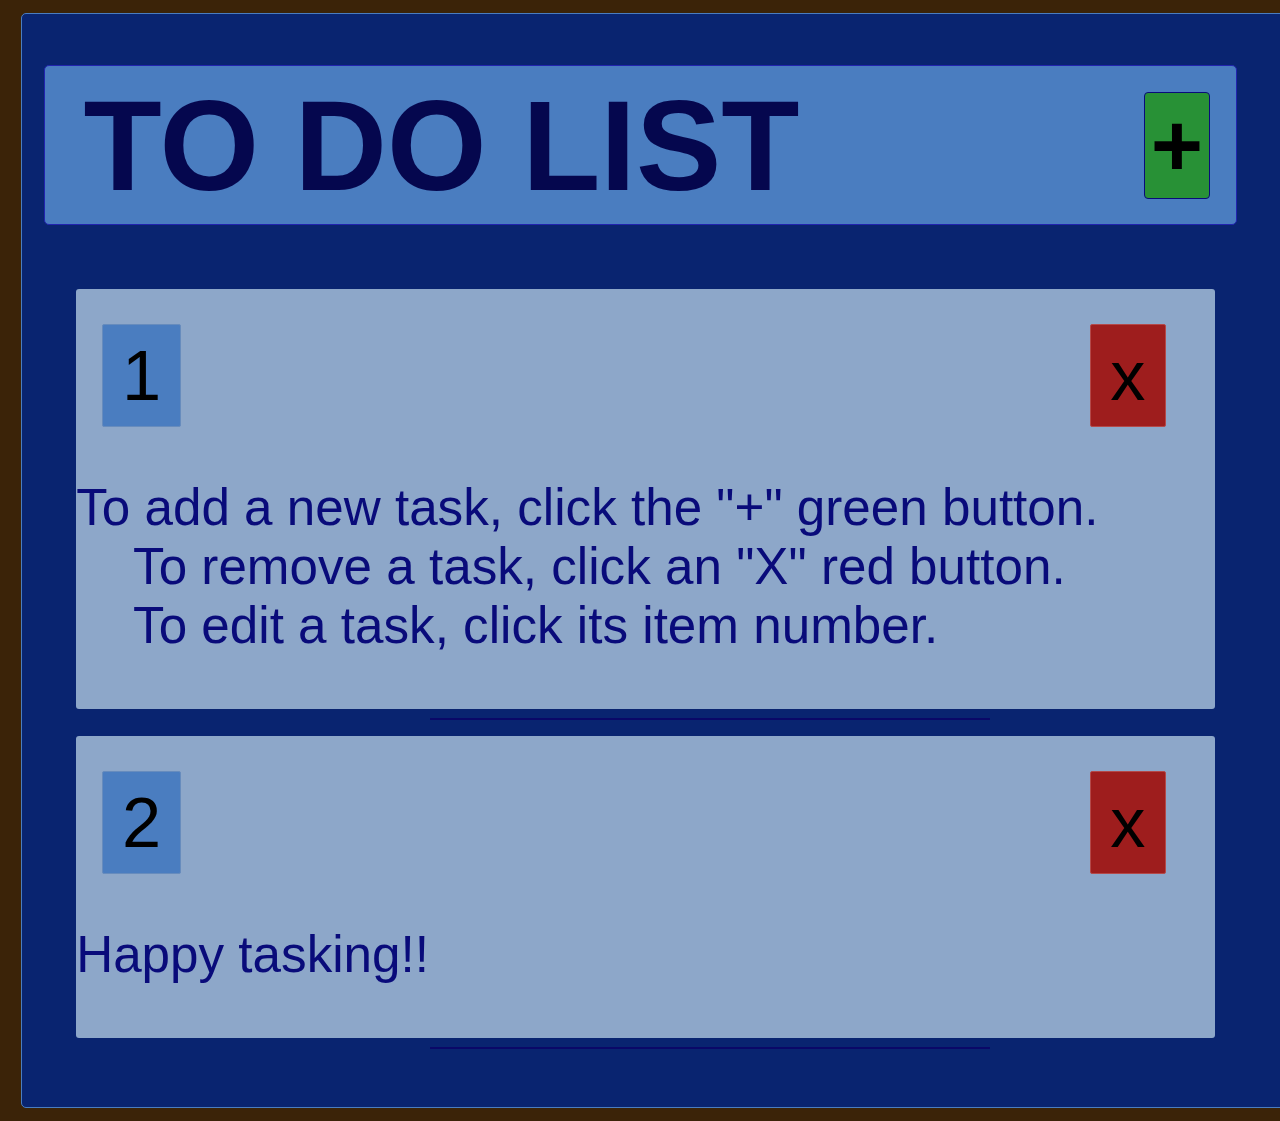
<file: index.html>
<!DOCTYPE html>
<html lang="en">
  <head>
    <meta charset="UTF-8" />
    <meta name="viewport" content="width=device-width, initial-scale=1.0" />

    <link rel="stylesheet" href="toDoList.css" />
    <title>toDoList</title>
  </head>
  <body>
    <div id="main-wrapper">
      <div id="heather">
        <span>to do list</span>
        <button id="addItem">+</button>
      </div>
      <ul></ul>
    </div>
    <script src="toDoList.js"></script>
  </body>
</html>
</file>
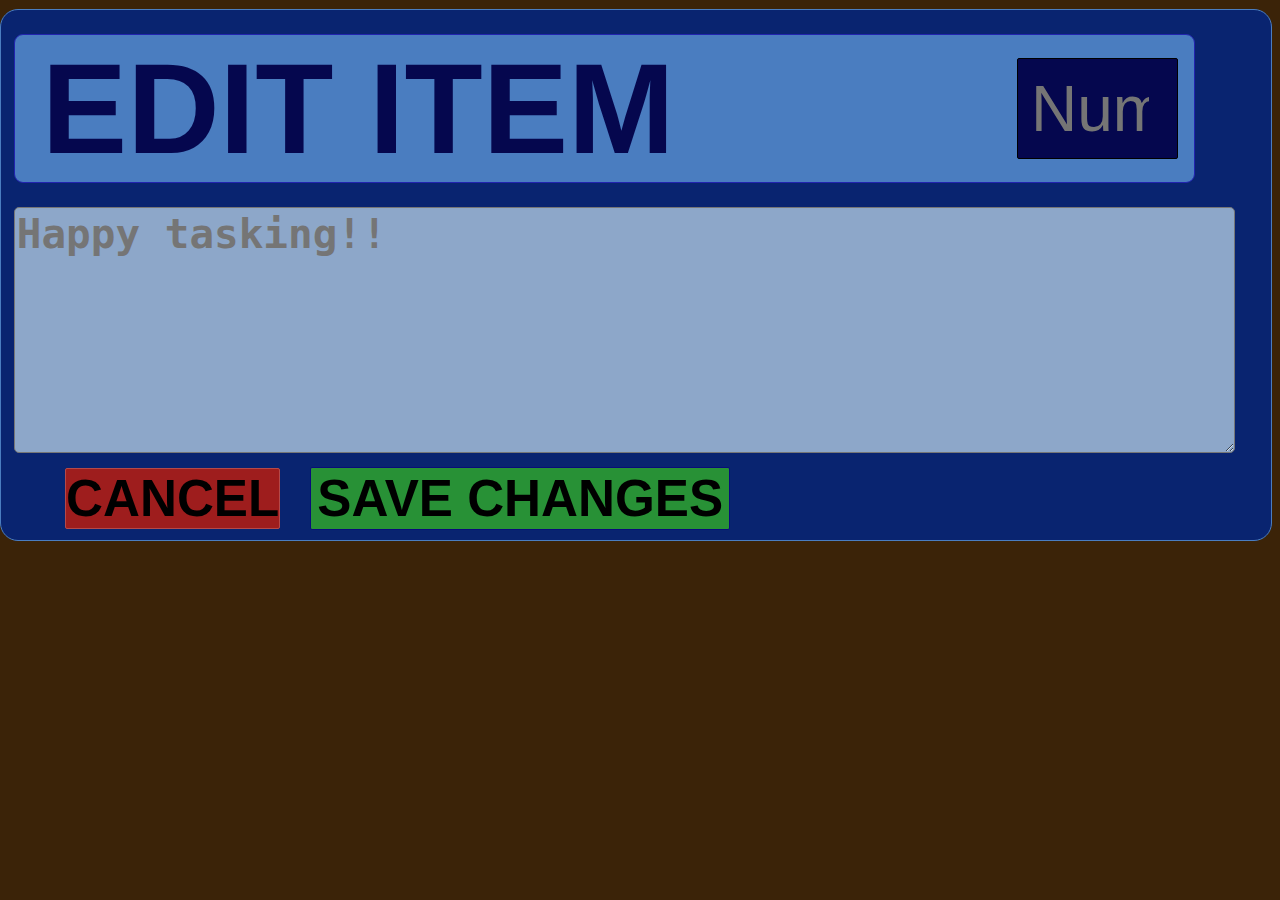
<file: editForm.html>
<!DOCTYPE html>
<html lang="en">
  <head>
    <meta charset="UTF-8" />
    <meta name="viewport" content="width=device-width, initial-scale=1.0" />
    <link rel="stylesheet" href="editForm.css" />
    <title>Form to Edit Item</title>
  </head>
  <body>
    <div id="main-wrapper">
      <div id="heather">
        <span id="tittle">Edit Item</span>
        <input
          type="number"
          name="num"
          id="nowEditing"
          placeholder="Num."
          value="3"
          min="1"
          max="999"
          step="1"
        />
      </div>
      <textarea
        class="items-list"
        name="editArea"
        cols="48"
        rows="5"
        placeholder="Happy tasking!!"
      >
I am the original text encoded inside the HTML document.
      </textarea>
      <a id="cancel" href="index.html">CANCEL</a>
      <button id="save">
        SAVE CHANGES
      </button>
    </div>
    <script src="editForm.js"></script>
  </body>
</html>
</file>
<file: toDoList.css>
html {
  font-family: Arial, sans-serif;
}
body {
  margin-top: 1vw;
  width: 100%;
  height: auto;
  background-color: #3b2308;
}
#main-wrapper {
  display: block;
  border: 1px solid #4a7dc0;
  border-radius: 5px;
  background-color: #092470;

  width: 100%;
  height: auto;

  margin: 1vw;
}
#heather {
  border: 1px solid #2224af;
  border-radius: 5px;
  background-color: #4a7dc0;

  width: 93vw;
  height: auto;
  margin: 4vw auto 4.5vw 1.75vw;

  display: flex;
  flex-direction: row;
  flex-wrap: nowrap;
  justify-content: center;
  align-items: center;
}
#heather span {
  display: inline-block;
  color: #05074e;
  font-size: 10vw;
  text-transform: uppercase;
  font-weight: bold;
  margin-left: 3vw;
  margin-right: auto;
}
#addItem {
  display: inline-block;
  margin: 2vw;

  color: #000;
  background-color: #289136;
  border: 1px solid #090b7a;
  border-radius: 4px;
  font-size: 7vw;
  font-weight: bold;
}
ul {
  /* margin-top: 1vw;
  margin-left: 2vw; */
  margin: 4vw auto 4.5vw 2vw;

  list-style: none;
  width: 99vw;
  padding: 0vh 2.25vw;
  font-size: 1.2em;
}
.edit-items {
  display: inline-block;
  border: 1px solid #678cbd;
  border-radius: 2px;
  background-color: #4a7dc0;

  font-size: 5.5vw;
  font-weight: 400;
  color: #000;
  padding: 0.75vw 1.5vw;
  display: inline-block;
  margin-top: 2vw;
  margin-bottom: 0vw;
  margin-left: 2vw;
  margin-right: 71vw;
}
.delete-item {
  display: inline-block;
  border: 1px solid #b44949;
  border-radius: 2px;
  background-color: #9e1d1d;

  font-size: 5.5vw;
  font-weight: 400;
  color: #000;
  padding: 0.75vw 1.5vw;
  display: inline-block;
  margin-top: 2vw;
  margin-bottom: 0vw;
  margin-right: 2vw;
  margin-left: auto;
}
p {
  display: block;
  white-space: pre-wrap;
  width: 100%;
  font-size: 4vw;
}
.items-list {
  width: 89vw;
  height: auto;
  display: inline-block;
  color: #090b7a;
  background-color: #8da7c9;
  padding-top: 0.75vw;
  padding-bottom: 0.3vh;
  font-weight: 400;
  margin-top: 0.5vw;
  margin-right: 2vw;
  border-radius: 3px;
}
hr {
  width: 62vh;
  border: 1px solid #0a0868;
}
/* 
 */
</file>
<file: editForm.css>
html {
  font-family: Arial, sans-serif;
}
body {
  margin-top: 1vh;
  margin-left: 0vh;
  background-color: #3b2308;
}
#main-wrapper {
  border: 1px solid #4a7dc0;
  border-radius: 2vh;
  background-color: #092470;

  width: auto;
  height: auto;

  margin: auto;
}
#heather {
  border: 1px solid #2224af;
  border-radius: 1vh;
  background-color: #4a7dc0;
  width: 90vw;
  height: auto;
  padding-left: 3vh;
  margin: 1.5em;
  margin-left: 1vw;

  display: flex;
  flex-direction: row;
  flex-wrap: nowrap;
  justify-content: center;
  align-items: center;
}
#tittle {
  color: #05074e;
  font-size: 10vw;
  text-transform: uppercase;
  font-weight: bold;
  margin-right: auto;
}
#nowEditing {
  display: inline-block;
  margin-right: 1rem;
  margin-left: 1em;
  color: yellow;
  background-color: #05074e;
  border: 1px solid #000;
  border-radius: 2px;
  font-size: 5vw;
  font-weight: 400;
  padding: 0.2em;
}

.items-list {
  border-radius: 5px;
  background-color: #8da7c9;
  margin-left: 1vw;
  width: auto;
  color: #090b7a;
  font-size: 3.2vw;
  font-weight: bold;
}
#cancel,
#save {
  border: 1px solid #b44949;
  border-radius: 2px;
  background-color: #289136;

  font-size: 4vw;
  font-weight: bold;
  color: #000;

  display: inline-block;
  /* vertical-align: baseline; margin-right: 0em;*/

  margin: 0.2em auto;
}
#cancel {
  text-decoration: none;
  border: 1px solid #b44949;
  background-color: #9e1d1d;
  margin-left: 5vw;
}
#save {
  border: 1px solid #090b7a;
  background-color: #289136;
  margin-left: 2vw;
}
/* 
 */
</file>
